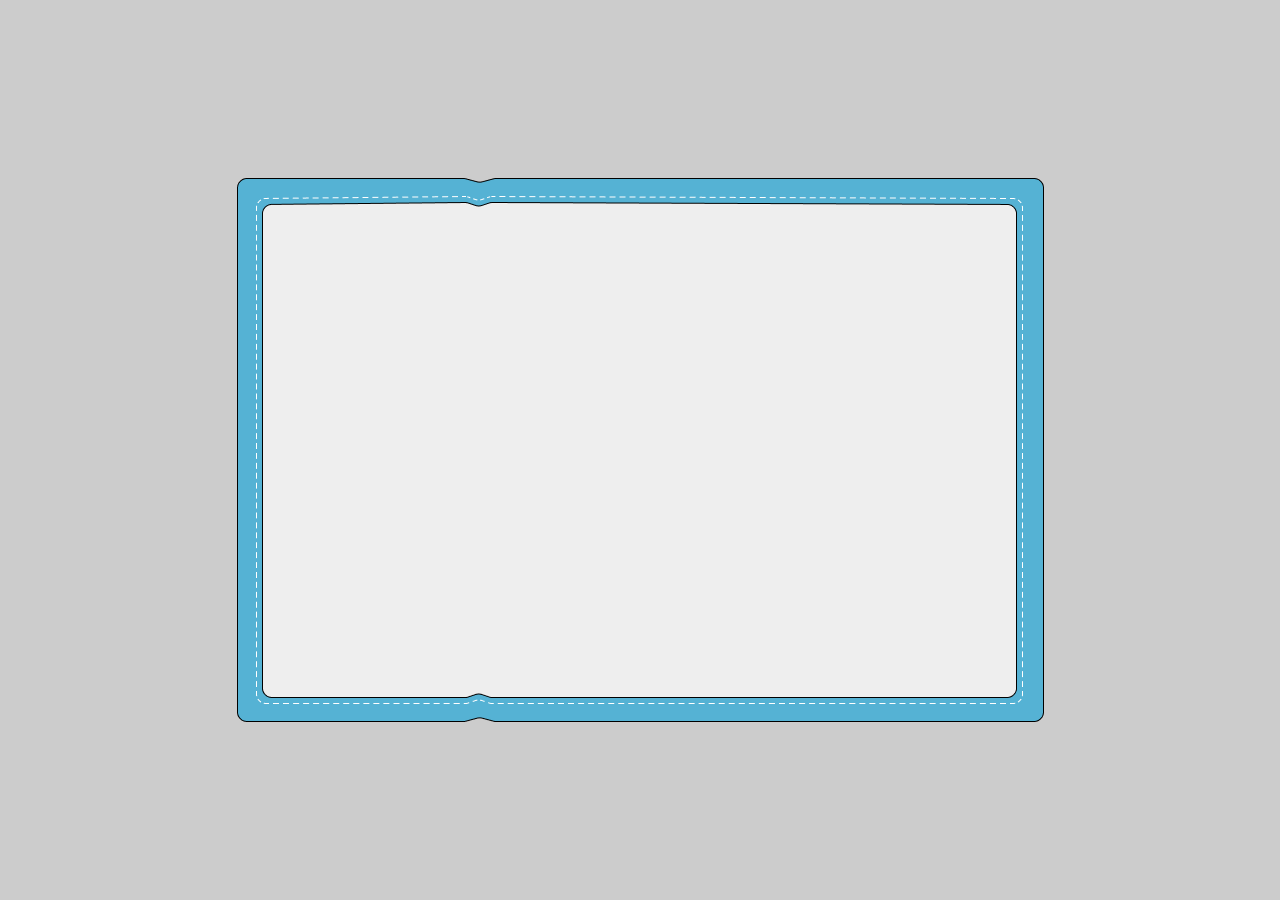
<file: cyworld/index.html>
<!DOCTYPE html>
<html lang="ko">
<head>
  <meta charset="UTF-8">
  <meta name="viewport" content="width=device-width, initial-scale=1.0">
  <link rel="stylesheet" href="./style.css">
  <title>사이좋은 친구들, 싸이월드</title>
</head>
<body>
 <main id="container">
  <div id="outer">
      <div id="inner">
        <section id="inner-left" class="menu"></section>
        <section id="inner-right" class="menu"></section>
        <section id="navigation" class="menu"></section>
      </div>
  </div>
 <main>
</body>
</html>
</file>
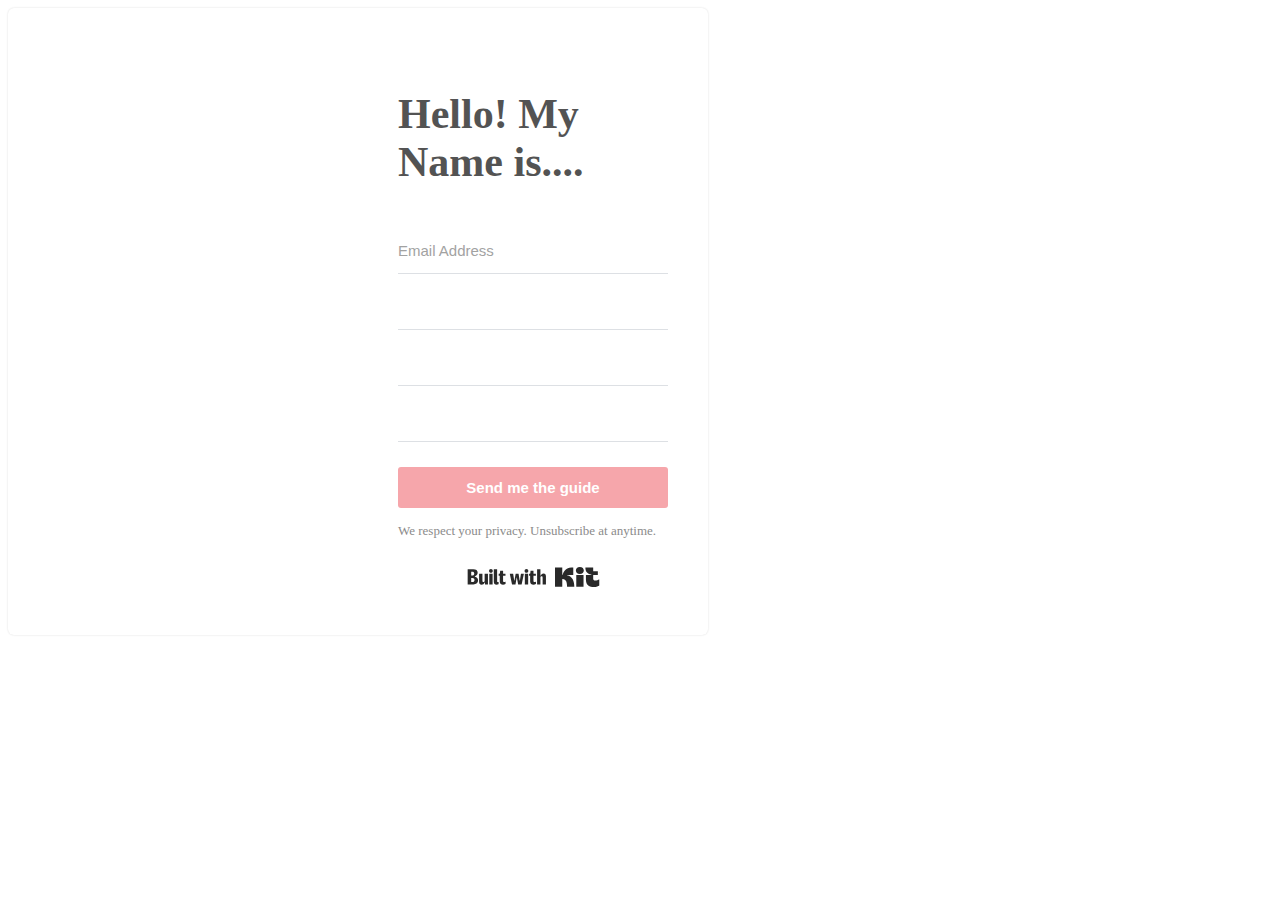
<file: digital_mkt_250818/ConvertKit_Form/index.html>
<!DOCTYPE html>
<html lang="ko">
<head>
  <meta charset="UTF-8">
  <meta name="viewport" content="width=device-width, initial-scale=1.0">
  <title>Document</title>
</head>
<body>
  <script src="https://f.convertkit.com/ckjs/ck.5.js"></script>
      <form action="https://app.kit.com/forms/8447834/subscriptions" class="seva-form formkit-form" method="post" data-sv-form="8447834" data-uid="1cce7679a5" data-format="inline" data-version="5" data-options="{&quot;settings&quot;:{&quot;after_subscribe&quot;:{&quot;action&quot;:&quot;message&quot;,&quot;success_message&quot;:&quot;Success! Now check your email to confirm your subscription.&quot;,&quot;redirect_url&quot;:&quot;&quot;},&quot;analytics&quot;:{&quot;google&quot;:null,&quot;fathom&quot;:null,&quot;facebook&quot;:null,&quot;segment&quot;:null,&quot;pinterest&quot;:null,&quot;sparkloop&quot;:null,&quot;googletagmanager&quot;:null},&quot;modal&quot;:{&quot;trigger&quot;:&quot;timer&quot;,&quot;scroll_percentage&quot;:null,&quot;timer&quot;:5,&quot;devices&quot;:&quot;all&quot;,&quot;show_once_every&quot;:15},&quot;powered_by&quot;:{&quot;show&quot;:true,&quot;url&quot;:&quot;https://kit.com/features/forms?utm_campaign=poweredby&amp;utm_content=form&amp;utm_medium=referral&amp;utm_source=dynamic&quot;},&quot;recaptcha&quot;:{&quot;enabled&quot;:false},&quot;return_visitor&quot;:{&quot;action&quot;:&quot;show&quot;,&quot;custom_content&quot;:&quot;&quot;},&quot;slide_in&quot;:{&quot;display_in&quot;:&quot;bottom_right&quot;,&quot;trigger&quot;:&quot;timer&quot;,&quot;scroll_percentage&quot;:null,&quot;timer&quot;:5,&quot;devices&quot;:&quot;all&quot;,&quot;show_once_every&quot;:15},&quot;sticky_bar&quot;:{&quot;display_in&quot;:&quot;top&quot;,&quot;trigger&quot;:&quot;timer&quot;,&quot;scroll_percentage&quot;:null,&quot;timer&quot;:5,&quot;devices&quot;:&quot;all&quot;,&quot;show_once_every&quot;:15}},&quot;version&quot;:&quot;5&quot;}" min-width="400 500 600 700 800" style="background-color: rgb(255, 255, 255); border-radius: 6px;"><div data-style="full"><div data-element="column" class="formkit-background" style="background-image: url(&quot;//pages.convertkit.com/assets/charlotte/bg.jpg&quot;);"></div><div data-element="column" class="formkit-column"><div class="formkit-header" data-element="header" style="color: rgb(83, 83, 83); font-size: 28px; font-weight: 700;"><h2>Hello! My Name is....</h2></div><ul class="formkit-alert formkit-alert-error" data-element="errors" data-group="alert"></ul><div data-element="fields" class="seva-fields formkit-fields"><div class="formkit-field"><input class="formkit-input" name="email_address" aria-label="Email Address" placeholder="Email Address" required="" type="email" style="color: rgb(139, 139, 139); border-color: rgb(221, 224, 228); font-weight: 400;"></div><div class="formkit-field"><input class="formkit-input" name="fields[undefined]" type="text" style="color: rgb(139, 139, 139); border-color: rgb(221, 224, 228); font-weight: 400;"></div><div class="formkit-field"><input class="formkit-input" name="fields[undefined]" type="text" style="color: rgb(139, 139, 139); border-color: rgb(221, 224, 228); font-weight: 400;"></div><div class="formkit-field"><input class="formkit-input" name="fields[undefined]" type="text" style="color: rgb(139, 139, 139); border-color: rgb(221, 224, 228); font-weight: 400;"></div><button data-element="submit" class="formkit-submit formkit-submit" style="color: rgb(255, 255, 255); background-color: rgb(246, 166, 171); border-radius: 3px; font-weight: 700;"><div class="formkit-spinner"><div></div><div></div><div></div></div><span class="">Send me the guide</span></button></div><div class="formkit-disclaimer" data-element="disclaimer" style="color: rgb(139, 139, 139); font-size: 13px;">We respect your privacy. Unsubscribe at anytime.</div><div class="formkit-powered-by-convertkit-container"><a href="https://kit.com/features/forms?utm_campaign=poweredby&amp;utm_content=form&amp;utm_medium=referral&amp;utm_source=dynamic" data-element="powered-by" class="formkit-powered-by-convertkit" data-variant="dark" target="_blank" rel="nofollow">Built with Kit</a></div></div></div><style>.formkit-form[data-uid="1cce7679a5"] *{box-sizing:border-box;}.formkit-form[data-uid="1cce7679a5"]{-webkit-font-smoothing:antialiased;-moz-osx-font-smoothing:grayscale;}.formkit-form[data-uid="1cce7679a5"] legend{border:none;font-size:inherit;margin-bottom:10px;padding:0;position:relative;display:table;}.formkit-form[data-uid="1cce7679a5"] fieldset{border:0;padding:0.01em 0 0 0;margin:0;min-width:0;}.formkit-form[data-uid="1cce7679a5"] body:not(:-moz-handler-blocked) fieldset{display:table-cell;}.formkit-form[data-uid="1cce7679a5"] h1,.formkit-form[data-uid="1cce7679a5"] h2,.formkit-form[data-uid="1cce7679a5"] h3,.formkit-form[data-uid="1cce7679a5"] h4,.formkit-form[data-uid="1cce7679a5"] h5,.formkit-form[data-uid="1cce7679a5"] h6{color:inherit;font-size:inherit;font-weight:inherit;}.formkit-form[data-uid="1cce7679a5"] h2{font-size:1.5em;margin:1em 0;}.formkit-form[data-uid="1cce7679a5"] h3{font-size:1.17em;margin:1em 0;}.formkit-form[data-uid="1cce7679a5"] p{color:inherit;font-size:inherit;font-weight:inherit;}.formkit-form[data-uid="1cce7679a5"] ol:not([template-default]),.formkit-form[data-uid="1cce7679a5"] ul:not([template-default]),.formkit-form[data-uid="1cce7679a5"] blockquote:not([template-default]){text-align:left;}.formkit-form[data-uid="1cce7679a5"] p:not([template-default]),.formkit-form[data-uid="1cce7679a5"] hr:not([template-default]),.formkit-form[data-uid="1cce7679a5"] blockquote:not([template-default]),.formkit-form[data-uid="1cce7679a5"] ol:not([template-default]),.formkit-form[data-uid="1cce7679a5"] ul:not([template-default]){color:inherit;font-style:initial;}.formkit-form[data-uid="1cce7679a5"] .ordered-list,.formkit-form[data-uid="1cce7679a5"] .unordered-list{list-style-position:outside !important;padding-left:1em;}.formkit-form[data-uid="1cce7679a5"] .list-item{padding-left:0;}.formkit-form[data-uid="1cce7679a5"][data-format="modal"]{display:none;}.formkit-form[data-uid="1cce7679a5"][data-format="slide in"]{display:none;}.formkit-form[data-uid="1cce7679a5"][data-format="sticky bar"]{display:none;}.formkit-sticky-bar .formkit-form[data-uid="1cce7679a5"][data-format="sticky bar"]{display:block;}.formkit-form[data-uid="1cce7679a5"] .formkit-input,.formkit-form[data-uid="1cce7679a5"] .formkit-select,.formkit-form[data-uid="1cce7679a5"] .formkit-checkboxes{width:100%;}.formkit-form[data-uid="1cce7679a5"] .formkit-button,.formkit-form[data-uid="1cce7679a5"] .formkit-submit{border:0;border-radius:5px;color:#ffffff;cursor:pointer;display:inline-block;text-align:center;font-size:15px;font-weight:500;cursor:pointer;margin-bottom:15px;overflow:hidden;padding:0;position:relative;vertical-align:middle;}.formkit-form[data-uid="1cce7679a5"] .formkit-button:hover,.formkit-form[data-uid="1cce7679a5"] .formkit-submit:hover,.formkit-form[data-uid="1cce7679a5"] .formkit-button:focus,.formkit-form[data-uid="1cce7679a5"] .formkit-submit:focus{outline:none;}.formkit-form[data-uid="1cce7679a5"] .formkit-button:hover > span,.formkit-form[data-uid="1cce7679a5"] .formkit-submit:hover > span,.formkit-form[data-uid="1cce7679a5"] .formkit-button:focus > span,.formkit-form[data-uid="1cce7679a5"] .formkit-submit:focus > span{background-color:rgba(0,0,0,0.1);}.formkit-form[data-uid="1cce7679a5"] .formkit-button > span,.formkit-form[data-uid="1cce7679a5"] .formkit-submit > span{display:block;-webkit-transition:all 300ms ease-in-out;transition:all 300ms ease-in-out;padding:12px 24px;}.formkit-form[data-uid="1cce7679a5"] .formkit-input{background:#ffffff;font-size:15px;padding:12px;border:1px solid #e3e3e3;-webkit-flex:1 0 auto;-ms-flex:1 0 auto;flex:1 0 auto;line-height:1.4;margin:0;-webkit-transition:border-color ease-out 300ms;transition:border-color ease-out 300ms;}.formkit-form[data-uid="1cce7679a5"] .formkit-input:focus{outline:none;border-color:#1677be;-webkit-transition:border-color ease 300ms;transition:border-color ease 300ms;}.formkit-form[data-uid="1cce7679a5"] .formkit-input::-webkit-input-placeholder{color:inherit;opacity:0.8;}.formkit-form[data-uid="1cce7679a5"] .formkit-input::-moz-placeholder{color:inherit;opacity:0.8;}.formkit-form[data-uid="1cce7679a5"] .formkit-input:-ms-input-placeholder{color:inherit;opacity:0.8;}.formkit-form[data-uid="1cce7679a5"] .formkit-input::placeholder{color:inherit;opacity:0.8;}.formkit-form[data-uid="1cce7679a5"] [data-group="dropdown"]{position:relative;display:inline-block;width:100%;}.formkit-form[data-uid="1cce7679a5"] [data-group="dropdown"]::before{content:"";top:calc(50% - 2.5px);right:10px;position:absolute;pointer-events:none;border-color:#4f4f4f transparent transparent transparent;border-style:solid;border-width:6px 6px 0 6px;height:0;width:0;z-index:999;}.formkit-form[data-uid="1cce7679a5"] [data-group="dropdown"] select{height:auto;width:100%;cursor:pointer;color:#333333;line-height:1.4;margin-bottom:0;padding:0 6px;-webkit-appearance:none;-moz-appearance:none;appearance:none;font-size:15px;padding:12px;padding-right:25px;border:1px solid #e3e3e3;background:#ffffff;}.formkit-form[data-uid="1cce7679a5"] [data-group="dropdown"] select:focus{outline:none;}.formkit-form[data-uid="1cce7679a5"] [data-group="checkboxes"]{text-align:left;margin:0;}.formkit-form[data-uid="1cce7679a5"] [data-group="checkboxes"] [data-group="checkbox"]{margin-bottom:10px;}.formkit-form[data-uid="1cce7679a5"] [data-group="checkboxes"] [data-group="checkbox"] *{cursor:pointer;}.formkit-form[data-uid="1cce7679a5"] [data-group="checkboxes"] [data-group="checkbox"]:last-of-type{margin-bottom:0;}.formkit-form[data-uid="1cce7679a5"] [data-group="checkboxes"] [data-group="checkbox"] input[type="checkbox"]{display:none;}.formkit-form[data-uid="1cce7679a5"] [data-group="checkboxes"] [data-group="checkbox"] input[type="checkbox"] + label::after{content:none;}.formkit-form[data-uid="1cce7679a5"] [data-group="checkboxes"] [data-group="checkbox"] input[type="checkbox"]:checked + label::after{border-color:#ffffff;content:"";}.formkit-form[data-uid="1cce7679a5"] [data-group="checkboxes"] [data-group="checkbox"] input[type="checkbox"]:checked + label::before{background:#10bf7a;border-color:#10bf7a;}.formkit-form[data-uid="1cce7679a5"] [data-group="checkboxes"] [data-group="checkbox"] label{position:relative;display:inline-block;padding-left:28px;}.formkit-form[data-uid="1cce7679a5"] [data-group="checkboxes"] [data-group="checkbox"] label::before,.formkit-form[data-uid="1cce7679a5"] [data-group="checkboxes"] [data-group="checkbox"] label::after{position:absolute;content:"";display:inline-block;}.formkit-form[data-uid="1cce7679a5"] [data-group="checkboxes"] [data-group="checkbox"] label::before{height:16px;width:16px;border:1px solid #e3e3e3;background:#ffffff;left:0px;top:3px;}.formkit-form[data-uid="1cce7679a5"] [data-group="checkboxes"] [data-group="checkbox"] label::after{height:4px;width:8px;border-left:2px solid #4d4d4d;border-bottom:2px solid #4d4d4d;-webkit-transform:rotate(-45deg);-ms-transform:rotate(-45deg);transform:rotate(-45deg);left:4px;top:8px;}.formkit-form[data-uid="1cce7679a5"] .formkit-alert{background:#f9fafb;border:1px solid #e3e3e3;border-radius:5px;-webkit-flex:1 0 auto;-ms-flex:1 0 auto;flex:1 0 auto;list-style:none;margin:25px auto;padding:12px;text-align:center;width:100%;}.formkit-form[data-uid="1cce7679a5"] .formkit-alert:empty{display:none;}.formkit-form[data-uid="1cce7679a5"] .formkit-alert-success{background:#d3fbeb;border-color:#10bf7a;color:#0c905c;}.formkit-form[data-uid="1cce7679a5"] .formkit-alert-error{background:#fde8e2;border-color:#f2643b;color:#ea4110;}.formkit-form[data-uid="1cce7679a5"] .formkit-spinner{display:-webkit-box;display:-webkit-flex;display:-ms-flexbox;display:flex;height:0px;width:0px;margin:0 auto;position:absolute;top:0;left:0;right:0;width:0px;overflow:hidden;text-align:center;-webkit-transition:all 300ms ease-in-out;transition:all 300ms ease-in-out;}.formkit-form[data-uid="1cce7679a5"] .formkit-spinner > div{margin:auto;width:12px;height:12px;background-color:#fff;opacity:0.3;border-radius:100%;display:inline-block;-webkit-animation:formkit-bouncedelay-formkit-form-data-uid-1cce7679a5- 1.4s infinite ease-in-out both;animation:formkit-bouncedelay-formkit-form-data-uid-1cce7679a5- 1.4s infinite ease-in-out both;}.formkit-form[data-uid="1cce7679a5"] .formkit-spinner > div:nth-child(1){-webkit-animation-delay:-0.32s;animation-delay:-0.32s;}.formkit-form[data-uid="1cce7679a5"] .formkit-spinner > div:nth-child(2){-webkit-animation-delay:-0.16s;animation-delay:-0.16s;}.formkit-form[data-uid="1cce7679a5"] .formkit-submit[data-active] .formkit-spinner{opacity:1;height:100%;width:50px;}.formkit-form[data-uid="1cce7679a5"] .formkit-submit[data-active] .formkit-spinner ~ span{opacity:0;}.formkit-form[data-uid="1cce7679a5"] .formkit-powered-by[data-active="false"]{opacity:0.35;}.formkit-form[data-uid="1cce7679a5"] .formkit-powered-by-convertkit-container{display:-webkit-box;display:-webkit-flex;display:-ms-flexbox;display:flex;width:100%;margin:10px 0;position:relative;}.formkit-form[data-uid="1cce7679a5"] .formkit-powered-by-convertkit-container[data-active="false"]{opacity:0.35;}.formkit-form[data-uid="1cce7679a5"] .formkit-powered-by-convertkit{-webkit-align-items:center;-webkit-box-align:center;-ms-flex-align:center;align-items:center;background-color:#ffffff;border-radius:9px;color:#3d3d3d;cursor:pointer;display:block;height:36px;margin:0 auto;opacity:0.95;padding:0;-webkit-text-decoration:none;text-decoration:none;text-indent:100%;-webkit-transition:ease-in-out all 200ms;transition:ease-in-out all 200ms;white-space:nowrap;overflow:hidden;-webkit-user-select:none;-moz-user-select:none;-ms-user-select:none;user-select:none;width:157px;background-repeat:no-repeat;background-position:center;background-image:url("data:image/svg+xml;charset=utf8,%3Csvg width='133' height='36' viewBox='0 0 133 36' fill='none' xmlns='http://www.w3.org/2000/svg'%3E%3Cpath d='M0.861 25.5C0.735 25.5 0.651 25.416 0.651 25.29V10.548C0.651 10.422 0.735 10.338 0.861 10.338H6.279C9.072 10.338 10.668 11.451 10.668 13.824C10.668 15.819 9.219 16.932 8.001 17.226C7.707 17.268 7.707 17.625 8.022 17.688C9.912 18.108 11.088 19.116 11.088 21.321C11.088 23.715 9.429 25.5 6.426 25.5H0.861ZM5.397 23.085C6.825 23.085 7.518 22.224 7.518 21.006C7.518 19.683 6.825 18.948 5.397 18.948H4.2V23.085H5.397ZM5.313 16.617C6.51 16.617 7.245 15.945 7.245 14.601C7.245 13.383 6.51 12.753 5.25 12.753H4.2V16.617H5.313ZM17.9758 23.883C17.9758 23.568 17.6608 23.505 17.5348 23.799C17.0308 24.954 16.1698 25.731 14.5528 25.731C12.8728 25.731 12.0958 24.471 12.0958 22.707V14.937C12.0958 14.811 12.1798 14.727 12.3058 14.727H15.2248C15.3508 14.727 15.4348 14.811 15.4348 14.937V21.657C15.4348 22.581 15.7708 23.022 16.4638 23.022C17.1778 23.022 17.6188 22.581 17.6188 21.657V14.937C17.6188 14.811 17.7028 14.727 17.8288 14.727H20.7478C20.8738 14.727 20.9578 14.811 20.9578 14.937V25.29C20.9578 25.416 20.8738 25.5 20.7478 25.5H18.1858C18.0598 25.5 17.9758 25.416 17.9758 25.29V23.883ZM25.6141 25.29C25.6141 25.416 25.5301 25.5 25.4041 25.5H22.4851C22.3591 25.5 22.2751 25.416 22.2751 25.29V14.937C22.2751 14.811 22.3591 14.727 22.4851 14.727H25.4041C25.5301 14.727 25.6141 14.811 25.6141 14.937V25.29ZM23.9131 13.74C22.8001 13.74 22.0441 12.942 22.0441 11.934C22.0441 10.926 22.8001 10.107 23.9131 10.107C25.0051 10.107 25.7611 10.926 25.7611 11.934C25.7611 12.942 25.0051 13.74 23.9131 13.74ZM26.7883 10.548C26.7883 10.422 26.8723 10.338 26.9983 10.338H29.9173C30.0433 10.338 30.1273 10.422 30.1273 10.548V22.056C30.1273 22.749 30.2533 23.085 30.8203 23.085C31.0093 23.085 31.1983 23.043 31.3663 23.001C31.5133 22.959 31.6183 22.959 31.6183 23.127V25.059C31.6183 25.164 31.5763 25.269 31.4923 25.311C30.9673 25.521 30.2953 25.71 29.5813 25.71C27.7123 25.71 26.7883 24.639 26.7883 22.476V10.548ZM32.4237 14.727C32.8227 14.727 32.9277 14.538 32.9697 14.055L33.1167 12.039C33.1167 11.913 33.2217 11.829 33.3477 11.829H35.8887C36.0147 11.829 36.0987 11.913 36.0987 12.039V14.517C36.0987 14.643 36.1827 14.727 36.3087 14.727H38.2827C38.4087 14.727 38.4927 14.811 38.4927 14.937V16.659C38.4927 16.785 38.4087 16.869 38.2827 16.869H36.0777V22.056C36.0777 22.875 36.5397 23.085 37.0647 23.085C37.4847 23.085 37.9467 22.938 38.3247 22.707C38.4717 22.623 38.5767 22.665 38.5767 22.833V24.828C38.5767 24.933 38.5347 25.017 38.4507 25.08C37.8417 25.458 36.9807 25.71 36.0357 25.71C34.2927 25.71 32.7387 24.912 32.7387 22.476V16.869H31.8567C31.7307 16.869 31.6467 16.785 31.6467 16.659V14.937C31.6467 14.811 31.7307 14.727 31.8567 14.727H32.4237ZM51.3808 14.727C51.5068 14.727 51.5908 14.79 51.6118 14.916L52.3888 19.851L52.5778 21.174C52.6198 21.468 52.9558 21.468 52.9768 21.174C53.0398 20.712 53.0818 20.271 53.1658 19.83L53.8798 14.916C53.9008 14.79 53.9848 14.727 54.1108 14.727H56.6728C56.8198 14.727 56.8828 14.811 56.8618 14.958L54.6778 25.311C54.6568 25.437 54.5728 25.5 54.4468 25.5H51.3178C51.1918 25.5 51.1078 25.437 51.0868 25.311L50.1208 20.082L49.8898 18.633C49.8688 18.444 49.6588 18.444 49.6378 18.633L49.4068 20.103L48.5458 25.311C48.5248 25.437 48.4408 25.5 48.3148 25.5H45.2068C45.0808 25.5 44.9968 25.437 44.9758 25.311L42.8128 14.958C42.7918 14.811 42.8548 14.727 43.0018 14.727H45.9628C46.0888 14.727 46.1728 14.79 46.1938 14.916L46.9288 19.83C47.0128 20.271 47.0758 20.754 47.1388 21.195C47.2018 21.51 47.4748 21.531 47.5378 21.195L47.7478 19.872L48.6088 14.916C48.6298 14.79 48.7138 14.727 48.8398 14.727H51.3808ZM61.1582 25.29C61.1582 25.416 61.0742 25.5 60.9482 25.5H58.0292C57.9032 25.5 57.8192 25.416 57.8192 25.29V14.937C57.8192 14.811 57.9032 14.727 58.0292 14.727H60.9482C61.0742 14.727 61.1582 14.811 61.1582 14.937V25.29ZM59.4572 13.74C58.3442 13.74 57.5882 12.942 57.5882 11.934C57.5882 10.926 58.3442 10.107 59.4572 10.107C60.5492 10.107 61.3052 10.926 61.3052 11.934C61.3052 12.942 60.5492 13.74 59.4572 13.74ZM62.8154 14.727C63.2144 14.727 63.3194 14.538 63.3614 14.055L63.5084 12.039C63.5084 11.913 63.6134 11.829 63.7394 11.829H66.2804C66.4064 11.829 66.4904 11.913 66.4904 12.039V14.517C66.4904 14.643 66.5744 14.727 66.7004 14.727H68.6744C68.8004 14.727 68.8844 14.811 68.8844 14.937V16.659C68.8844 16.785 68.8004 16.869 68.6744 16.869H66.4694V22.056C66.4694 22.875 66.9314 23.085 67.4564 23.085C67.8764 23.085 68.3384 22.938 68.7164 22.707C68.8634 22.623 68.9684 22.665 68.9684 22.833V24.828C68.9684 24.933 68.9264 25.017 68.8424 25.08C68.2334 25.458 67.3724 25.71 66.4274 25.71C64.6844 25.71 63.1304 24.912 63.1304 22.476V16.869H62.2484C62.1224 16.869 62.0384 16.785 62.0384 16.659V14.937C62.0384 14.811 62.1224 14.727 62.2484 14.727H62.8154ZM73.4298 16.323C73.4298 16.638 73.7868 16.68 73.9128 16.407C74.3748 15.315 75.1308 14.496 76.6008 14.496C78.2178 14.496 78.9528 15.609 78.9528 17.373V25.29C78.9528 25.416 78.8688 25.5 78.7428 25.5H75.8238C75.6978 25.5 75.6138 25.416 75.6138 25.29V18.633C75.6138 17.709 75.2778 17.268 74.5848 17.268C73.8708 17.268 73.4298 17.709 73.4298 18.633V25.29C73.4298 25.416 73.3458 25.5 73.2198 25.5H70.3008C70.1748 25.5 70.0908 25.416 70.0908 25.29V10.548C70.0908 10.422 70.1748 10.338 70.3008 10.338H73.2198C73.3458 10.338 73.4298 10.422 73.4298 10.548V16.323Z' fill='%231E1E1E'/%3E%3Cpath d='M100.132 16.3203C105.58 17.3761 107.272 22.4211 107.318 27.4961C107.318 27.6101 107.226 27.7041 107.112 27.7041H100.252C100.138 27.7041 100.046 27.6121 100.046 27.5001C100.026 23.5629 99.3877 20.0896 95.4865 19.9396C95.3705 19.9356 95.2725 20.0276 95.2725 20.1456V27.5001C95.2725 27.6141 95.1806 27.7061 95.0666 27.7061H88.206C88.092 27.7061 88 27.6141 88 27.5001V8.75585C88 8.64187 88.092 8.54989 88.206 8.54989H95.0686C95.1826 8.54989 95.2745 8.64187 95.2745 8.75585V15.7764C95.2745 15.8804 95.3585 15.9644 95.4625 15.9644C95.5445 15.9644 95.6185 15.9104 95.6425 15.8324C97.4081 10.0416 100.709 8.58588 106.07 8.55189C106.184 8.55189 106.276 8.64387 106.276 8.75785V15.7604C106.276 15.8744 106.184 15.9664 106.07 15.9664H100.166C100.066 15.9664 99.9856 16.0464 99.9856 16.1464C99.9856 16.2304 100.048 16.3043 100.132 16.3203ZM118.918 20.7095V16.1704C118.918 16.0564 119.01 15.9644 119.124 15.9644H124.173C124.273 15.9644 124.353 15.8844 124.353 15.7844C124.353 15.6985 124.291 15.6245 124.207 15.6085C120.256 14.8246 118.432 12.5511 118.37 8.75585C118.368 8.64387 118.458 8.54989 118.572 8.54989H125.986C126.1 8.54989 126.192 8.64187 126.192 8.75585V11.9532C126.192 12.0672 126.284 12.1592 126.398 12.1592H130.649C130.763 12.1592 130.855 12.2511 130.855 12.3651V15.7624C130.855 15.8764 130.763 15.9684 130.649 15.9684H126.398C126.284 15.9684 126.192 16.0604 126.192 16.1744V19.8356C126.192 21.1294 126.986 21.5553 128.04 21.5553C129.692 21.5553 131.323 20.8114 131.977 20.4735C132.113 20.4035 132.277 20.5015 132.277 20.6555V26.3543C132.277 26.5063 132.193 26.6463 132.059 26.7183C131.413 27.0582 129.418 28 127.136 28C122.435 27.996 118.918 26.0824 118.918 20.7095ZM109.266 27.4981V16.1704C109.266 16.0564 109.358 15.9644 109.472 15.9644H116.334C116.448 15.9644 116.54 16.0564 116.54 16.1704V27.4981C116.54 27.6121 116.448 27.7041 116.334 27.7041H109.472C109.358 27.7021 109.266 27.6101 109.266 27.4981ZM108.876 11.4913C108.876 13.4189 110.238 14.9826 112.853 14.9826C115.469 14.9826 116.83 13.4189 116.83 11.4913C116.83 9.56369 115.471 8 112.853 8C110.238 8 108.876 9.56369 108.876 11.4913Z' fill='%231E1E1E'/%3E%3C/svg%3E");}.formkit-form[data-uid="1cce7679a5"] .formkit-powered-by-convertkit:hover,.formkit-form[data-uid="1cce7679a5"] .formkit-powered-by-convertkit:focus{background-color:#ffffff;-webkit-transform:scale(1.025) perspective(1px);-ms-transform:scale(1.025) perspective(1px);transform:scale(1.025) perspective(1px);opacity:1;}.formkit-form[data-uid="1cce7679a5"] .formkit-powered-by-convertkit[data-variant="dark"],.formkit-form[data-uid="1cce7679a5"] .formkit-powered-by-convertkit[data-variant="light"]{background-color:transparent;border-color:transparent;width:133px;}.formkit-form[data-uid="1cce7679a5"] .formkit-powered-by-convertkit[data-variant="light"]{color:#ffffff;background-image:url("data:image/svg+xml;charset=utf8,%3Csvg width='133' height='36' viewBox='0 0 133 36' fill='none' xmlns='http://www.w3.org/2000/svg'%3E%3Cpath d='M0.861 25.5C0.735 25.5 0.651 25.416 0.651 25.29V10.548C0.651 10.422 0.735 10.338 0.861 10.338H6.279C9.072 10.338 10.668 11.451 10.668 13.824C10.668 15.819 9.219 16.932 8.001 17.226C7.707 17.268 7.707 17.625 8.022 17.688C9.912 18.108 11.088 19.116 11.088 21.321C11.088 23.715 9.429 25.5 6.426 25.5H0.861ZM5.397 23.085C6.825 23.085 7.518 22.224 7.518 21.006C7.518 19.683 6.825 18.948 5.397 18.948H4.2V23.085H5.397ZM5.313 16.617C6.51 16.617 7.245 15.945 7.245 14.601C7.245 13.383 6.51 12.753 5.25 12.753H4.2V16.617H5.313ZM17.9758 23.883C17.9758 23.568 17.6608 23.505 17.5348 23.799C17.0308 24.954 16.1698 25.731 14.5528 25.731C12.8728 25.731 12.0958 24.471 12.0958 22.707V14.937C12.0958 14.811 12.1798 14.727 12.3058 14.727H15.2248C15.3508 14.727 15.4348 14.811 15.4348 14.937V21.657C15.4348 22.581 15.7708 23.022 16.4638 23.022C17.1778 23.022 17.6188 22.581 17.6188 21.657V14.937C17.6188 14.811 17.7028 14.727 17.8288 14.727H20.7478C20.8738 14.727 20.9578 14.811 20.9578 14.937V25.29C20.9578 25.416 20.8738 25.5 20.7478 25.5H18.1858C18.0598 25.5 17.9758 25.416 17.9758 25.29V23.883ZM25.6141 25.29C25.6141 25.416 25.5301 25.5 25.4041 25.5H22.4851C22.3591 25.5 22.2751 25.416 22.2751 25.29V14.937C22.2751 14.811 22.3591 14.727 22.4851 14.727H25.4041C25.5301 14.727 25.6141 14.811 25.6141 14.937V25.29ZM23.9131 13.74C22.8001 13.74 22.0441 12.942 22.0441 11.934C22.0441 10.926 22.8001 10.107 23.9131 10.107C25.0051 10.107 25.7611 10.926 25.7611 11.934C25.7611 12.942 25.0051 13.74 23.9131 13.74ZM26.7883 10.548C26.7883 10.422 26.8723 10.338 26.9983 10.338H29.9173C30.0433 10.338 30.1273 10.422 30.1273 10.548V22.056C30.1273 22.749 30.2533 23.085 30.8203 23.085C31.0093 23.085 31.1983 23.043 31.3663 23.001C31.5133 22.959 31.6183 22.959 31.6183 23.127V25.059C31.6183 25.164 31.5763 25.269 31.4923 25.311C30.9673 25.521 30.2953 25.71 29.5813 25.71C27.7123 25.71 26.7883 24.639 26.7883 22.476V10.548ZM32.4237 14.727C32.8227 14.727 32.9277 14.538 32.9697 14.055L33.1167 12.039C33.1167 11.913 33.2217 11.829 33.3477 11.829H35.8887C36.0147 11.829 36.0987 11.913 36.0987 12.039V14.517C36.0987 14.643 36.1827 14.727 36.3087 14.727H38.2827C38.4087 14.727 38.4927 14.811 38.4927 14.937V16.659C38.4927 16.785 38.4087 16.869 38.2827 16.869H36.0777V22.056C36.0777 22.875 36.5397 23.085 37.0647 23.085C37.4847 23.085 37.9467 22.938 38.3247 22.707C38.4717 22.623 38.5767 22.665 38.5767 22.833V24.828C38.5767 24.933 38.5347 25.017 38.4507 25.08C37.8417 25.458 36.9807 25.71 36.0357 25.71C34.2927 25.71 32.7387 24.912 32.7387 22.476V16.869H31.8567C31.7307 16.869 31.6467 16.785 31.6467 16.659V14.937C31.6467 14.811 31.7307 14.727 31.8567 14.727H32.4237ZM51.3808 14.727C51.5068 14.727 51.5908 14.79 51.6118 14.916L52.3888 19.851L52.5778 21.174C52.6198 21.468 52.9558 21.468 52.9768 21.174C53.0398 20.712 53.0818 20.271 53.1658 19.83L53.8798 14.916C53.9008 14.79 53.9848 14.727 54.1108 14.727H56.6728C56.8198 14.727 56.8828 14.811 56.8618 14.958L54.6778 25.311C54.6568 25.437 54.5728 25.5 54.4468 25.5H51.3178C51.1918 25.5 51.1078 25.437 51.0868 25.311L50.1208 20.082L49.8898 18.633C49.8688 18.444 49.6588 18.444 49.6378 18.633L49.4068 20.103L48.5458 25.311C48.5248 25.437 48.4408 25.5 48.3148 25.5H45.2068C45.0808 25.5 44.9968 25.437 44.9758 25.311L42.8128 14.958C42.7918 14.811 42.8548 14.727 43.0018 14.727H45.9628C46.0888 14.727 46.1728 14.79 46.1938 14.916L46.9288 19.83C47.0128 20.271 47.0758 20.754 47.1388 21.195C47.2018 21.51 47.4748 21.531 47.5378 21.195L47.7478 19.872L48.6088 14.916C48.6298 14.79 48.7138 14.727 48.8398 14.727H51.3808ZM61.1582 25.29C61.1582 25.416 61.0742 25.5 60.9482 25.5H58.0292C57.9032 25.5 57.8192 25.416 57.8192 25.29V14.937C57.8192 14.811 57.9032 14.727 58.0292 14.727H60.9482C61.0742 14.727 61.1582 14.811 61.1582 14.937V25.29ZM59.4572 13.74C58.3442 13.74 57.5882 12.942 57.5882 11.934C57.5882 10.926 58.3442 10.107 59.4572 10.107C60.5492 10.107 61.3052 10.926 61.3052 11.934C61.3052 12.942 60.5492 13.74 59.4572 13.74ZM62.8154 14.727C63.2144 14.727 63.3194 14.538 63.3614 14.055L63.5084 12.039C63.5084 11.913 63.6134 11.829 63.7394 11.829H66.2804C66.4064 11.829 66.4904 11.913 66.4904 12.039V14.517C66.4904 14.643 66.5744 14.727 66.7004 14.727H68.6744C68.8004 14.727 68.8844 14.811 68.8844 14.937V16.659C68.8844 16.785 68.8004 16.869 68.6744 16.869H66.4694V22.056C66.4694 22.875 66.9314 23.085 67.4564 23.085C67.8764 23.085 68.3384 22.938 68.7164 22.707C68.8634 22.623 68.9684 22.665 68.9684 22.833V24.828C68.9684 24.933 68.9264 25.017 68.8424 25.08C68.2334 25.458 67.3724 25.71 66.4274 25.71C64.6844 25.71 63.1304 24.912 63.1304 22.476V16.869H62.2484C62.1224 16.869 62.0384 16.785 62.0384 16.659V14.937C62.0384 14.811 62.1224 14.727 62.2484 14.727H62.8154ZM73.4298 16.323C73.4298 16.638 73.7868 16.68 73.9128 16.407C74.3748 15.315 75.1308 14.496 76.6008 14.496C78.2178 14.496 78.9528 15.609 78.9528 17.373V25.29C78.9528 25.416 78.8688 25.5 78.7428 25.5H75.8238C75.6978 25.5 75.6138 25.416 75.6138 25.29V18.633C75.6138 17.709 75.2778 17.268 74.5848 17.268C73.8708 17.268 73.4298 17.709 73.4298 18.633V25.29C73.4298 25.416 73.3458 25.5 73.2198 25.5H70.3008C70.1748 25.5 70.0908 25.416 70.0908 25.29V10.548C70.0908 10.422 70.1748 10.338 70.3008 10.338H73.2198C73.3458 10.338 73.4298 10.422 73.4298 10.548V16.323Z' fill='white'/%3E%3Cpath d='M100.132 16.3203C105.58 17.3761 107.272 22.4211 107.318 27.4961C107.318 27.6101 107.226 27.7041 107.112 27.7041H100.252C100.138 27.7041 100.046 27.6121 100.046 27.5001C100.026 23.5629 99.3877 20.0896 95.4865 19.9396C95.3705 19.9356 95.2725 20.0276 95.2725 20.1456V27.5001C95.2725 27.6141 95.1806 27.7061 95.0666 27.7061H88.206C88.092 27.7061 88 27.6141 88 27.5001V8.75585C88 8.64187 88.092 8.54989 88.206 8.54989H95.0686C95.1826 8.54989 95.2745 8.64187 95.2745 8.75585V15.7764C95.2745 15.8804 95.3585 15.9644 95.4625 15.9644C95.5445 15.9644 95.6185 15.9104 95.6425 15.8324C97.4081 10.0416 100.709 8.58588 106.07 8.55189C106.184 8.55189 106.276 8.64387 106.276 8.75785V15.7604C106.276 15.8744 106.184 15.9664 106.07 15.9664H100.166C100.066 15.9664 99.9856 16.0464 99.9856 16.1464C99.9856 16.2304 100.048 16.3043 100.132 16.3203ZM118.918 20.7095V16.1704C118.918 16.0564 119.01 15.9644 119.124 15.9644H124.173C124.273 15.9644 124.353 15.8844 124.353 15.7844C124.353 15.6985 124.291 15.6245 124.207 15.6085C120.256 14.8246 118.432 12.5511 118.37 8.75585C118.368 8.64387 118.458 8.54989 118.572 8.54989H125.986C126.1 8.54989 126.192 8.64187 126.192 8.75585V11.9532C126.192 12.0672 126.284 12.1592 126.398 12.1592H130.649C130.763 12.1592 130.855 12.2511 130.855 12.3651V15.7624C130.855 15.8764 130.763 15.9684 130.649 15.9684H126.398C126.284 15.9684 126.192 16.0604 126.192 16.1744V19.8356C126.192 21.1294 126.986 21.5553 128.04 21.5553C129.692 21.5553 131.323 20.8114 131.977 20.4735C132.113 20.4035 132.277 20.5015 132.277 20.6555V26.3543C132.277 26.5063 132.193 26.6463 132.059 26.7183C131.413 27.0582 129.418 28 127.136 28C122.435 27.996 118.918 26.0824 118.918 20.7095ZM109.266 27.4981V16.1704C109.266 16.0564 109.358 15.9644 109.472 15.9644H116.334C116.448 15.9644 116.54 16.0564 116.54 16.1704V27.4981C116.54 27.6121 116.448 27.7041 116.334 27.7041H109.472C109.358 27.7021 109.266 27.6101 109.266 27.4981ZM108.876 11.4913C108.876 13.4189 110.238 14.9826 112.853 14.9826C115.469 14.9826 116.83 13.4189 116.83 11.4913C116.83 9.56369 115.471 8 112.853 8C110.238 8 108.876 9.56369 108.876 11.4913Z' fill='white'/%3E%3C/svg%3E");}@-webkit-keyframes formkit-bouncedelay-formkit-form-data-uid-1cce7679a5-{0%,80%,100%{-webkit-transform:scale(0);-ms-transform:scale(0);transform:scale(0);}40%{-webkit-transform:scale(1);-ms-transform:scale(1);transform:scale(1);}}@keyframes formkit-bouncedelay-formkit-form-data-uid-1cce7679a5-{0%,80%,100%{-webkit-transform:scale(0);-ms-transform:scale(0);transform:scale(0);}40%{-webkit-transform:scale(1);-ms-transform:scale(1);transform:scale(1);}}.formkit-form[data-uid="1cce7679a5"] blockquote{padding:10px 20px;margin:0 0 20px;border-left:5px solid #e1e1e1;}.formkit-form[data-uid="1cce7679a5"] .seva-custom-content{padding:15px;font-size:16px;color:#fff;mix-blend-mode:difference;}.formkit-form[data-uid="1cce7679a5"] .formkit-modal.guard{max-width:420px;width:100%;} .formkit-form[data-uid="1cce7679a5"]{box-shadow:0 0px 2px rgba(0,0,0,0.15);max-width:700px;overflow:hidden;}@media only screen and (min-width:800px){.formkit-form[data-uid="1cce7679a5"]{min-width:600px;}}.formkit-form[data-uid="1cce7679a5"] [data-style="full"]{width:100%;display:block;}.formkit-form[data-uid="1cce7679a5"] .formkit-background{background-position:center center;background-size:cover;min-height:200px;}.formkit-form[data-uid="1cce7679a5"] .formkit-column{padding:20px;position:relative;}.formkit-form[data-uid="1cce7679a5"] .formkit-header{margin-top:0;margin-bottom:20px;}.formkit-form[data-uid="1cce7679a5"] .formkit-field{margin:0 0 10px 0;}.formkit-form[data-uid="1cce7679a5"] .formkit-input{width:100%;border-left:none;border-right:none;border-top:none;padding-left:0;padding-right:0;}.formkit-form[data-uid="1cce7679a5"] .formkit-fields .formkit-submit{margin-top:15px;width:100%;}.formkit-form[data-uid="1cce7679a5"] .formkit-disclaimer{margin:0 0 15px 0;}.formkit-form[data-uid="1cce7679a5"] .formkit-disclaimer > p{margin:0;}.formkit-form[data-uid="1cce7679a5"] .formkit-powered-by-convertkit-container{margin-bottom:0;margin-top:20px;}.formkit-form[data-uid="1cce7679a5"][min-width~="600"] [data-style="full"],.formkit-form[data-uid="1cce7679a5"][min-width~="700"] [data-style="full"],.formkit-form[data-uid="1cce7679a5"][min-width~="800"] [data-style="full"]{display:grid;grid-template-columns:repeat(auto-fit,minmax(200px,1fr));}.formkit-form[data-uid="1cce7679a5"][min-width~="600"] .formkit-column,.formkit-form[data-uid="1cce7679a5"][min-width~="700"] .formkit-column,.formkit-form[data-uid="1cce7679a5"][min-width~="800"] .formkit-column{padding:40px;} </style></form>
</body>
</html>
</file>
<file: cyworld/style.css>
*{
  margin: 0;
  padding: 0;
  box-sizing: border-box;
}

#container {
  width: 100%;
  height: 100vh;
  background: #ccc;
  display: flex;
  justify-content: center;
  align-items: center;
}

#container > #outer {
  width: 807px;
  height: 544px;
  background: url(./contents/outerbox.png);
}
</file>
